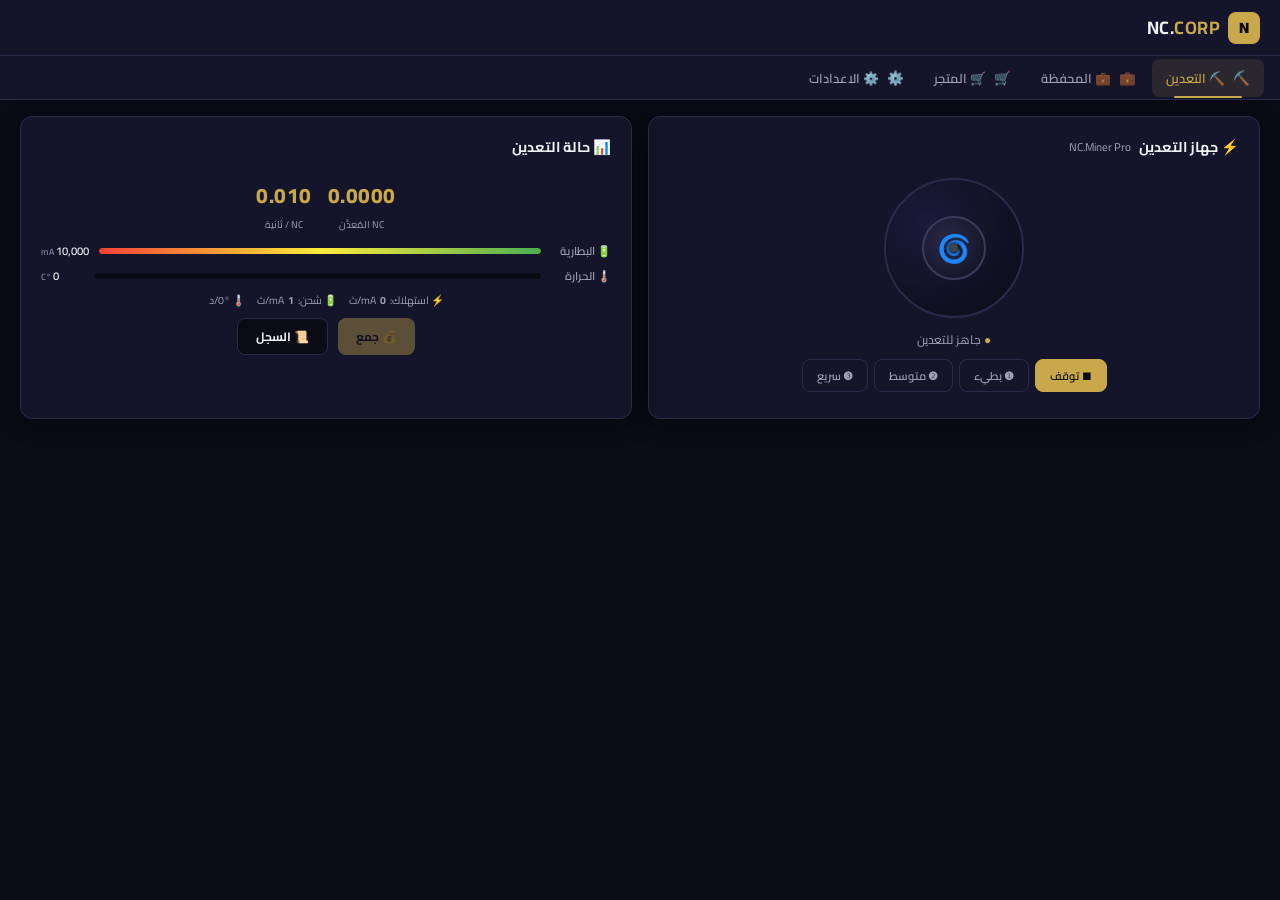
<file: index.html>
<!DOCTYPE html>
<html lang="ar" dir="rtl">
<head>
    <meta charset="UTF-8" />
    <meta name="viewport" content="width=device-width, initial-scale=1.0" />
    <title>NC.CORP</title>
    <link rel="preconnect" href="https://fonts.googleapis.com" />
    <link rel="preconnect" href="https://fonts.gstatic.com" crossorigin />
    <link href="https://fonts.googleapis.com/css2?family=Cairo:wght@300;400;600;700;800&display=swap" rel="stylesheet" />
    <style>
        /* ===== RESET & BASE ===== */
        * {
            margin: 0;
            padding: 0;
            box-sizing: border-box;
        }
        :root {
            --bg: #0b0b16;
            --bg-card: #14142a;
            --bg-card-hover: #1c1c3a;
            --border: #2a2a4a;
            --text: #f0f0f5;
            --text-secondary: #a0a0b8;
            --accent: #c9a84c;
            --accent-dim: #a08030;
            --accent-glow: rgba(201, 168, 76, 0.12);
            --shadow: 0 4px 20px rgba(0, 0, 0, 0.5);
            --radius: 12px;
            --radius-sm: 8px;
            --transition: 0.2s ease;
            --font: 'Cairo', sans-serif;
            --header-height: 56px;
            --tab-height: 44px;
        }
        .light-mode {
            --bg: #f0f0f5;
            --bg-card: #ffffff;
            --bg-card-hover: #f5f5fa;
            --border: #d0d0dd;
            --text: #14142a;
            --text-secondary: #5a5a72;
            --shadow: 0 4px 20px rgba(0, 0, 0, 0.08);
            --accent-glow: rgba(201, 168, 76, 0.15);
        }
        html,
        body {
            height: 100%;
            font-family: var(--font);
            background: var(--bg);
            color: var(--text);
            transition: background var(--transition), color var(--transition);
            overflow: hidden;
            font-size: 15px;
        }
        a,
        button {
            font-family: inherit;
        }
        ::-webkit-scrollbar {
            width: 4px;
        }
        ::-webkit-scrollbar-track {
            background: var(--bg);
        }
        ::-webkit-scrollbar-thumb {
            background: var(--accent);
            border-radius: 10px;
        }

        /* ===== APP SHELL ===== */
        #app {
            display: flex;
            flex-direction: column;
            height: 100vh;
            max-height: 100vh;
            overflow: hidden;
            background: var(--bg);
            transition: background var(--transition);
        }

        /* ===== HEADER ===== */
        .header {
            display: flex;
            align-items: center;
            justify-content: space-between;
            padding: 0 20px;
            height: var(--header-height);
            min-height: var(--header-height);
            background: var(--bg-card);
            border-bottom: 1px solid var(--border);
            transition: background var(--transition), border var(--transition);
            flex-shrink: 0;
        }
        .header-brand {
            display: flex;
            align-items: center;
            gap: 8px;
            font-weight: 700;
            font-size: 1.2rem;
            letter-spacing: 0.5px;
        }
        .header-brand .accent {
            color: var(--accent);
        }
        .header-brand .logo-icon {
            display: inline-flex;
            align-items: center;
            justify-content: center;
            width: 32px;
            height: 32px;
            background: var(--accent);
            color: #0b0b16;
            border-radius: 8px;
            font-weight: 900;
            font-size: 1rem;
        }

        /* ===== TABS ===== */
        .tabs {
            display: flex;
            align-items: center;
            gap: 2px;
            padding: 0 16px;
            height: var(--tab-height);
            min-height: var(--tab-height);
            background: var(--bg-card);
            border-bottom: 1px solid var(--border);
            transition: background var(--transition), border var(--transition);
            flex-shrink: 0;
            overflow-x: auto;
            flex-wrap: nowrap;
            -webkit-overflow-scrolling: touch;
        }
        .tabs::-webkit-scrollbar {
            height: 2px;
        }
        .tabs::-webkit-scrollbar-thumb {
            background: var(--accent);
            border-radius: 10px;
        }
        .tab-btn {
            background: transparent;
            border: none;
            color: var(--text-secondary);
            padding: 6px 14px;
            font-size: 0.85rem;
            font-weight: 600;
            cursor: pointer;
            border-radius: var(--radius-sm);
            transition: all var(--transition);
            white-space: nowrap;
            position: relative;
            font-family: var(--font);
        }
        .tab-btn:hover {
            color: var(--text);
            background: var(--bg);
        }
        .tab-btn.active {
            color: var(--accent);
            background: var(--accent-glow);
        }
        .tab-btn.active::after {
            content: '';
            position: absolute;
            bottom: -1px;
            left: 20%;
            right: 20%;
            height: 2px;
            background: var(--accent);
            border-radius: 2px;
        }
        .tab-btn .tab-icon {
            margin-left: 5px;
            display: inline-block;
            font-size: 0.9rem;
        }

        /* ===== CONTENT ===== */
        .content {
            flex: 1;
            overflow-y: auto;
            padding: 16px 20px 20px;
            transition: background var(--transition);
            background: var(--bg);
            min-height: 0;
        }
        .content::-webkit-scrollbar {
            width: 4px;
        }
        .content::-webkit-scrollbar-thumb {
            background: var(--accent);
            border-radius: 10px;
        }
        .tab-panel {
            display: none;
            animation: fadeIn 0.25s ease;
        }
        .tab-panel.active {
            display: block;
        }
        @keyframes fadeIn {
            from {
                opacity: 0;
                transform: translateY(4px);
            }
            to {
                opacity: 1;
                transform: translateY(0);
            }
        }

        /* ===== CARDS ===== */
        .card {
            background: var(--bg-card);
            border-radius: var(--radius);
            border: 1px solid var(--border);
            padding: 16px 20px;
            margin-bottom: 16px;
            transition: background var(--transition), border var(--transition);
            box-shadow: var(--shadow);
        }
        .card-title {
            font-size: 0.95rem;
            font-weight: 700;
            margin-bottom: 10px;
            display: flex;
            align-items: center;
            gap: 8px;
            color: var(--text);
        }
        .card-title .sub {
            font-weight: 400;
            font-size: 0.75rem;
            color: var(--text-secondary);
        }

        .grid-2 {
            display: grid;
            grid-template-columns: 1fr 1fr;
            gap: 16px;
        }
        .grid-3 {
            display: grid;
            grid-template-columns: repeat(3, 1fr);
            gap: 16px;
        }
        @media (max-width: 820px) {
            .grid-2 {
                grid-template-columns: 1fr;
            }
            .grid-3 {
                grid-template-columns: 1fr 1fr;
            }
        }
        @media (max-width: 540px) {
            .grid-3 {
                grid-template-columns: 1fr;
            }
            .header {
                padding: 0 12px;
            }
            .tabs {
                padding: 0 8px;
            }
            .content {
                padding: 12px 12px 16px;
            }
            .card {
                padding: 12px 14px;
            }
            .tab-btn {
                padding: 4px 10px;
                font-size: 0.75rem;
            }
            .header-brand {
                font-size: 1rem;
            }
            .header-brand .logo-icon {
                width: 26px;
                height: 26px;
                font-size: 0.8rem;
            }
        }

        /* ===== MINING DEVICE ===== */
        .mining-device {
            display: flex;
            flex-direction: column;
            align-items: center;
            padding: 8px 0 6px;
            position: relative;
        }
        .device-visual {
            width: 140px;
            height: 140px;
            border-radius: 50%;
            background: radial-gradient(circle at 30% 30%, #1a1a3a, #0b0b16);
            border: 2px solid var(--border);
            display: flex;
            flex-direction: column;
            align-items: center;
            justify-content: center;
            position: relative;
            transition: border var(--transition);
            margin-bottom: 8px;
        }
        .device-visual .fan {
            width: 64px;
            height: 64px;
            border-radius: 50%;
            background: radial-gradient(circle at 40% 40%, #2a2a4a, #0f0f1f);
            border: 2px solid #3a3a5a;
            display: flex;
            align-items: center;
            justify-content: center;
            font-size: 1.8rem;
            transition: transform 0.1s linear;
            color: var(--text-secondary);
        }
        .device-visual .fan.spin-1 {
            animation: spin 2s linear infinite;
        }
        .device-visual .fan.spin-2 {
            animation: spin 1s linear infinite;
        }
        .device-visual .fan.spin-3 {
            animation: spin 0.5s linear infinite;
        }
        @keyframes spin {
            to {
                transform: rotate(360deg);
            }
        }
        .device-visual .led {
            position: absolute;
            width: 8px;
            height: 8px;
            border-radius: 50%;
            background: #444;
            transition: all 0.3s;
            box-shadow: 0 0 4px rgba(0, 0, 0, 0.5);
        }
        .device-visual .led.l1 {
            top: 12px;
            right: 22px;
        }
        .device-visual .led.l2 {
            top: 12px;
            left: 22px;
        }
        .device-visual .led.l3 {
            bottom: 12px;
            right: 22px;
        }
        .device-visual .led.l4 {
            bottom: 12px;
            left: 22px;
        }
        .device-visual .led.on {
            background: #4caf50;
            box-shadow: 0 0 10px rgba(76, 175, 80, 0.5);
        }
        .device-visual .led.on.speed-2 {
            background: #ffeb3b;
            box-shadow: 0 0 14px rgba(255, 235, 59, 0.6);
        }
        .device-visual .led.on.speed-3 {
            background: #ff5722;
            box-shadow: 0 0 18px rgba(255, 87, 34, 0.7);
        }
        .device-status {
            font-size: 0.8rem;
            color: var(--text-secondary);
            margin-top: 2px;
        }
        .device-status .highlight {
            color: var(--accent);
            font-weight: 600;
        }
        .device-status .cooling {
            color: #42a5f5;
        }

        .speed-controls {
            display: flex;
            gap: 6px;
            margin: 8px 0 4px;
            flex-wrap: wrap;
            justify-content: center;
        }
        .speed-btn {
            padding: 5px 14px;
            border: 1px solid var(--border);
            background: transparent;
            color: var(--text-secondary);
            border-radius: var(--radius-sm);
            cursor: pointer;
            font-weight: 600;
            font-size: 0.75rem;
            transition: all var(--transition);
            font-family: var(--font);
            min-width: 44px;
        }
        .speed-btn:hover {
            border-color: var(--accent);
            color: var(--text);
        }
        .speed-btn.active {
            background: var(--accent);
            color: #0b0b16;
            border-color: var(--accent);
        }
        .speed-btn:disabled {
            opacity: 0.35;
            cursor: not-allowed;
        }

        /* Meters */
        .meter-row {
            display: flex;
            align-items: center;
            gap: 10px;
            margin: 4px 0;
            flex-wrap: wrap;
        }
        .meter-label {
            min-width: 60px;
            font-size: 0.75rem;
            color: var(--text-secondary);
            font-weight: 600;
        }
        .meter-track {
            flex: 1;
            height: 6px;
            background: var(--bg);
            border-radius: 10px;
            overflow: hidden;
            min-width: 40px;
            position: relative;
        }
        .meter-fill {
            height: 100%;
            border-radius: 10px;
            transition: width 0.3s ease;
            background: var(--accent);
        }
        .meter-fill.battery {
            background: linear-gradient(90deg, #f44336, #ffeb3b, #4caf50);
        }
        .meter-fill.temp {
            background: linear-gradient(90deg, #4caf50, #ffeb3b, #f44336);
        }
        .meter-value {
            min-width: 44px;
            font-size: 0.75rem;
            font-weight: 600;
            text-align: left;
            color: var(--text);
            font-feature-settings: "tnum";
        }
        .meter-value .unit {
            font-weight: 400;
            font-size: 0.6rem;
            color: var(--text-secondary);
        }

        .mining-stats {
            display: flex;
            gap: 16px;
            flex-wrap: wrap;
            justify-content: center;
            padding: 6px 0 2px;
        }
        .mining-stats .stat {
            text-align: center;
        }
        .mining-stats .stat .num {
            font-size: 1.4rem;
            font-weight: 800;
            color: var(--accent);
            letter-spacing: 0.5px;
        }
        .mining-stats .stat .label {
            font-size: 0.65rem;
            color: var(--text-secondary);
            margin-top: 0px;
        }
        .mining-actions {
            display: flex;
            gap: 10px;
            flex-wrap: wrap;
            justify-content: center;
            margin: 8px 0 2px;
        }
        .btn {
            padding: 6px 18px;
            border: none;
            border-radius: var(--radius-sm);
            font-weight: 700;
            font-size: 0.8rem;
            cursor: pointer;
            transition: all var(--transition);
            display: inline-flex;
            align-items: center;
            gap: 6px;
            font-family: var(--font);
        }
        .btn-primary {
            background: var(--accent);
            color: #0b0b16;
        }
        .btn-primary:hover {
            background: var(--accent-dim);
            transform: translateY(-1px);
            box-shadow: 0 4px 12px rgba(201, 168, 76, 0.25);
        }
        .btn-primary:disabled {
            opacity: 0.4;
            cursor: not-allowed;
            transform: none;
            box-shadow: none;
        }
        .btn-secondary {
            background: var(--bg);
            color: var(--text);
            border: 1px solid var(--border);
        }
        .btn-secondary:hover {
            border-color: var(--accent);
            color: var(--accent);
        }
        .btn-danger {
            background: #d32f2f;
            color: #fff;
        }
        .btn-danger:hover {
            background: #b71c1c;
        }
        .btn-sm {
            padding: 4px 12px;
            font-size: 0.7rem;
        }

        /* ===== WALLET ===== */
        .wallet-balance {
            display: flex;
            gap: 24px;
            flex-wrap: wrap;
            justify-content: center;
            padding: 8px 0;
        }
        .wallet-balance .item {
            text-align: center;
        }
        .wallet-balance .item .num {
            font-size: 2rem;
            font-weight: 800;
            color: var(--accent);
            letter-spacing: 0.5px;
        }
        .wallet-balance .item .label {
            font-size: 0.75rem;
            color: var(--text-secondary);
        }
        .wallet-balance .item .rate {
            font-size: 0.7rem;
            color: var(--text-secondary);
            margin-top: 2px;
            background: var(--bg);
            padding: 0 12px;
            border-radius: 20px;
            display: inline-block;
        }
        .wallet-history {
            max-height: 160px;
            overflow-y: auto;
            margin-top: 4px;
        }
        .wallet-history .entry {
            display: flex;
            justify-content: space-between;
            padding: 6px 0;
            border-bottom: 1px solid var(--border);
            font-size: 0.8rem;
        }
        .wallet-history .entry .date {
            color: var(--text-secondary);
            font-size: 0.7rem;
        }
        .wallet-history .entry .amount {
            font-weight: 600;
        }
        .wallet-history .entry .amount.positive {
            color: #4caf50;
        }
        .wallet-history .entry .amount.negative {
            color: #f44336;
        }

        /* ===== STORE ===== */
        .store-item {
            background: var(--bg);
            border-radius: var(--radius-sm);
            padding: 12px 14px;
            border: 1px solid var(--border);
            transition: all var(--transition);
            display: flex;
            flex-direction: column;
            gap: 4px;
        }
        .store-item:hover {
            border-color: var(--accent);
            transform: translateY(-2px);
        }
        .store-item .name {
            font-weight: 700;
            font-size: 0.85rem;
        }
        .store-item .desc {
            font-size: 0.7rem;
            color: var(--text-secondary);
        }
        .store-item .price {
            font-weight: 700;
            color: var(--accent);
            font-size: 0.9rem;
            margin: 2px 0;
        }
        .store-item .price .sym {
            font-weight: 400;
            font-size: 0.65rem;
            color: var(--text-secondary);
        }
        .store-item .owned {
            font-size: 0.65rem;
            color: var(--text-secondary);
        }
        .store-item .btn {
            margin-top: 4px;
            width: 100%;
            justify-content: center;
            font-size: 0.75rem;
        }

        /* ===== SETTINGS ===== */
        .settings-profile {
            display: flex;
            gap: 20px;
            flex-wrap: wrap;
            align-items: flex-start;
        }
        .settings-profile .avatar-wrap {
            display: flex;
            flex-direction: column;
            align-items: center;
            gap: 6px;
        }
        .settings-profile .avatar-wrap img {
            width: 72px;
            height: 72px;
            border-radius: 50%;
            object-fit: cover;
            border: 2px solid var(--accent);
            background: var(--bg);
        }
        .settings-profile .avatar-wrap .upload-btn {
            font-size: 0.65rem;
            padding: 2px 10px;
        }
        .settings-profile .fields {
            flex: 1;
            display: flex;
            flex-direction: column;
            gap: 10px;
            min-width: 160px;
        }
        .settings-profile .fields .field {
            display: flex;
            flex-direction: column;
            gap: 2px;
        }
        .settings-profile .fields .field label {
            font-size: 0.7rem;
            color: var(--text-secondary);
            font-weight: 600;
        }
        .settings-profile .fields .field input {
            padding: 6px 10px;
            border-radius: var(--radius-sm);
            border: 1px solid var(--border);
            background: var(--bg);
            color: var(--text);
            font-family: var(--font);
            font-size: 0.85rem;
            transition: border var(--transition);
            width: 100%;
        }
        .settings-profile .fields .field input:focus {
            outline: none;
            border-color: var(--accent);
        }
        .settings-profile .fields .field input::placeholder {
            color: var(--text-secondary);
            opacity: 0.5;
        }

        .settings-toggles {
            display: flex;
            gap: 12px;
            flex-wrap: wrap;
            margin: 4px 0 8px;
        }
        .settings-toggles .toggle-item {
            display: flex;
            align-items: center;
            gap: 8px;
            background: var(--bg);
            padding: 4px 12px;
            border-radius: var(--radius-sm);
            border: 1px solid var(--border);
        }
        .settings-toggles .toggle-item .label {
            font-size: 0.75rem;
        }
        .settings-toggles .toggle-item .switch {
            width: 36px;
            height: 20px;
            background: var(--border);
            border-radius: 20px;
            cursor: pointer;
            position: relative;
            transition: background var(--transition);
            flex-shrink: 0;
        }
        .settings-toggles .toggle-item .switch .knob {
            width: 14px;
            height: 14px;
            background: #fff;
            border-radius: 50%;
            position: absolute;
            top: 3px;
            left: 3px;
            transition: all var(--transition);
        }
        .settings-toggles .toggle-item .switch.active {
            background: var(--accent);
        }
        .settings-toggles .toggle-item .switch.active .knob {
            left: 19px;
        }
        .settings-reset {
            margin-top: 8px;
        }

        /* ===== MODALS ===== */
        .modal-overlay {
            position: fixed;
            inset: 0;
            background: rgba(0, 0, 0, 0.6);
            backdrop-filter: blur(4px);
            display: none;
            align-items: center;
            justify-content: center;
            z-index: 1000;
            padding: 16px;
        }
        .modal-overlay.open {
            display: flex;
        }
        .modal-box {
            background: var(--bg-card);
            border-radius: var(--radius);
            border: 1px solid var(--border);
            padding: 24px 28px;
            max-width: 400px;
            width: 100%;
            box-shadow: var(--shadow);
            animation: modalIn 0.2s ease;
        }
        @keyframes modalIn {
            from {
                opacity: 0;
                transform: scale(0.96) translateY(8px);
            }
            to {
                opacity: 1;
                transform: scale(1) translateY(0);
            }
        }
        .modal-box .modal-title {
            font-size: 1.1rem;
            font-weight: 700;
            margin-bottom: 6px;
        }
        .modal-box .modal-body {
            color: var(--text-secondary);
            margin-bottom: 16px;
            line-height: 1.5;
            font-size: 0.9rem;
        }
        .modal-box .modal-actions {
            display: flex;
            gap: 10px;
            justify-content: flex-end;
        }

        .history-list {
            max-height: 260px;
            overflow-y: auto;
        }
        .history-list .h-entry {
            display: flex;
            justify-content: space-between;
            padding: 6px 0;
            border-bottom: 1px solid var(--border);
            font-size: 0.8rem;
        }
        .history-list .h-entry .h-date {
            color: var(--text-secondary);
            font-size: 0.7rem;
        }
        .history-list .h-entry .h-amount {
            font-weight: 600;
        }
        .history-list .h-entry .h-amount.collect {
            color: #4caf50;
        }
        .history-list .h-entry .h-amount.cooling {
            color: #42a5f5;
        }

        /* ===== TOAST ===== */
        .toast-container {
            position: fixed;
            bottom: 20px;
            right: 20px;
            z-index: 2000;
            display: flex;
            flex-direction: column;
            gap: 8px;
            max-width: 320px;
            pointer-events: none;
        }
        .toast {
            background: var(--bg-card);
            border: 1px solid var(--border);
            border-radius: var(--radius-sm);
            padding: 10px 18px;
            box-shadow: var(--shadow);
            animation: toastIn 0.25s ease;
            pointer-events: auto;
            display: flex;
            align-items: center;
            gap: 10px;
            font-size: 0.8rem;
            border-right: 3px solid var(--accent);
        }
        .toast.success {
            border-right-color: #4caf50;
        }
        .toast.error {
            border-right-color: #f44336;
        }
        .toast.warning {
            border-right-color: #ff9800;
        }
        @keyframes toastIn {
            from {
                opacity: 0;
                transform: translateX(16px);
            }
            to {
                opacity: 1;
                transform: translateX(0);
            }
        }

        /* ===== UTILITIES ===== */
        .text-center {
            text-align: center;
        }
        .mt-2 {
            margin-top: 8px;
        }
        .mb-2 {
            margin-bottom: 8px;
        }
        .flex-center {
            display: flex;
            align-items: center;
            justify-content: center;
        }
        .gap-6 {
            gap: 6px;
        }
        .w-full {
            width: 100%;
        }
        .text-accent {
            color: var(--accent);
        }
        .text-secondary {
            color: var(--text-secondary);
        }
        .font-mono {
            font-feature-settings: "tnum";
        }
        .badge-pill {
            display: inline-block;
            background: var(--accent-glow);
            color: var(--accent);
            padding: 0 10px;
            border-radius: 20px;
            font-size: 0.6rem;
            font-weight: 700;
        }
        .empty-state {
            color: var(--text-secondary);
            font-size: 0.8rem;
            padding: 12px 0;
            text-align: center;
        }
        .sub-info {
            font-size: 0.7rem;
            color: var(--text-secondary);
            display: flex;
            gap: 12px;
            flex-wrap: wrap;
            justify-content: center;
            margin: 4px 0 6px;
        }
        .sub-info span {
            display: inline-flex;
            align-items: center;
            gap: 4px;
        }
    </style>
</head>
<body>
    <div id="app">

        <!-- ===== HEADER ===== -->
        <header class="header">
            <div class="header-brand">
                <span class="logo-icon">N</span>
                <span>NC.<span class="accent">CORP</span></span>
            </div>
            <!-- Removed theme/lang toggles as requested -->
        </header>

        <!-- ===== TABS ===== -->
        <nav class="tabs" id="tabsNav">
            <button class="tab-btn active" data-tab="mining">
                <span class="tab-icon">⛏️</span> التعدين
            </button>
            <button class="tab-btn" data-tab="wallet">
                <span class="tab-icon">💼</span> المحفظة
            </button>
            <button class="tab-btn" data-tab="store">
                <span class="tab-icon">🛒</span> المتجر
            </button>
            <button class="tab-btn" data-tab="settings">
                <span class="tab-icon">⚙️</span> الاعدادات
            </button>
        </nav>

        <!-- ===== CONTENT ===== -->
        <main class="content" id="mainContent">

            <!-- ========== TAB: MINING ========== -->
            <section class="tab-panel active" id="panel-mining">
                <div class="grid-2">
                    <!-- Device Card -->
                    <div class="card">
                        <div class="card-title">⚡ جهاز التعدين <span class="sub">NC.Miner Pro</span></div>
                        <div class="mining-device">
                            <div class="device-visual" id="deviceVisual">
                                <div class="led l1" id="led1"></div>
                                <div class="led l2" id="led2"></div>
                                <div class="led l3" id="led3"></div>
                                <div class="led l4" id="led4"></div>
                                <div class="fan" id="fanEl">🌀</div>
                            </div>
                            <div class="device-status" id="deviceStatus">
                                <span class="highlight">●</span> جاهز للتعدين
                            </div>
                            <div class="speed-controls" id="speedControls">
                                <button class="speed-btn" data-speed="0">⏹ توقف</button>
                                <button class="speed-btn" data-speed="1">❶ بطيء</button>
                                <button class="speed-btn" data-speed="2">❷ متوسط</button>
                                <button class="speed-btn" data-speed="3">❸ سريع</button>
                            </div>
                        </div>
                    </div>

                    <!-- Stats Card -->
                    <div class="card">
                        <div class="card-title">📊 حالة التعدين</div>
                        <div class="mining-stats">
                            <div class="stat">
                                <div class="num" id="miningNcDisplay">0.0000</div>
                                <div class="label">NC المُعدَّن</div>
                            </div>
                            <div class="stat">
                                <div class="num" id="miningRateDisplay">0.01</div>
                                <div class="label">NC / ثانية</div>
                            </div>
                        </div>

                        <div class="meter-row">
                            <span class="meter-label">🔋 البطارية</span>
                            <div class="meter-track"><div class="meter-fill battery" id="batteryFill" style="width:100%"></div></div>
                            <span class="meter-value" id="batteryValue">10,000 <span class="unit">mA</span></span>
                        </div>
                        <div class="meter-row">
                            <span class="meter-label">🌡️ الحرارة</span>
                            <div class="meter-track"><div class="meter-fill temp" id="tempFill" style="width:0%"></div></div>
                            <span class="meter-value" id="tempValue">0 <span class="unit">°C</span></span>
                        </div>
                        <div class="sub-info">
                            <span>⚡ استهلاك: <strong id="consumptionDisplay">0</strong> <span class="unit">mA/ث</span></span>
                            <span>🔋 شحن: <strong id="chargeDisplay">0</strong> <span class="unit">mA/ث</span></span>
                            <span id="tempRateDisplay">🌡️ +0°/د</span>
                        </div>

                        <div class="mining-actions">
                            <button class="btn btn-primary" id="collectBtn">💰 جمع</button>
                            <button class="btn btn-secondary" id="historyBtn">📜 السجل</button>
                        </div>
                    </div>
                </div>
            </section>

            <!-- ========== TAB: WALLET ========== -->
            <section class="tab-panel" id="panel-wallet">
                <div class="card">
                    <div class="card-title">💼 المحفظة الرقمية <span class="sub">NC.CORP Wallet</span></div>
                    <div class="wallet-balance">
                        <div class="item">
                            <div class="num" id="walletNc">0.0000</div>
                            <div class="label">عملة NC</div>
                        </div>
                        <div class="item">
                            <div class="num" id="walletSyp">0.0000</div>
                            <div class="label">عملة SYP</div>
                            <div class="rate">1,000 NC = 1 SYP</div>
                        </div>
                    </div>
                    <div style="margin-top:6px;display:flex;justify-content:center;">
                        <button class="btn btn-primary btn-sm" id="convertBtn">🔄 تحويل NC → SYP</button>
                    </div>
                </div>
                <div class="card">
                    <div class="card-title">📋 سجل المعاملات</div>
                    <div class="wallet-history" id="walletHistory">
                        <div class="empty-state">لا توجد معاملات بعد</div>
                    </div>
                </div>
            </section>

            <!-- ========== TAB: STORE ========== -->
            <section class="tab-panel" id="panel-store">
                <div class="card">
                    <div class="card-title">🛒 المتجر <span class="sub">اشتري تحسينات بعملة SYP</span></div>
                    <div style="margin-bottom:12px;font-size:0.85rem;color:var(--text-secondary);">
                        رصيدك: <strong class="text-accent" id="storeSypBalance">0.0000</strong> SYP
                    </div>

                    <h4 style="margin:12px 0 6px;color:var(--text-secondary);font-weight:600;font-size:0.9rem;">🚀 تسريعات التعدين</h4>
                    <div class="grid-3" id="storeBoosters"></div>

                    <h4 style="margin:18px 0 6px;color:var(--text-secondary);font-weight:600;font-size:0.9rem;">🔋 بطاريات بسعة أكبر</h4>
                    <div class="grid-3" id="storeBatteries"></div>

                    <h4 style="margin:18px 0 6px;color:var(--text-secondary);font-weight:600;font-size:0.9rem;">☀️ ألواح طاقة (شحن أسرع)</h4>
                    <div class="grid-3" id="storePanels"></div>
                </div>
            </section>

            <!-- ========== TAB: SETTINGS ========== -->
            <section class="tab-panel" id="panel-settings">
                <div class="card">
                    <div class="card-title">👤 الملف الشخصي</div>
                    <div class="settings-profile">
                        <div class="avatar-wrap">
                            <img id="profileAvatar" src="data:image/svg+xml,%3Csvg xmlns='http://www.w3.org/2000/svg' width='100' height='100'%3E%3Crect width='100' height='100' fill='%2314142a'/%3E%3Ccircle cx='50' cy='40' r='28' fill='%23c9a84c'/%3E%3Ccircle cx='50' cy='80' r='32' fill='%23c9a84c' opacity='0.4'/%3E%3C/svg%3E" alt="Avatar" />
                            <button class="btn btn-secondary btn-sm upload-btn" id="avatarUploadBtn">📷 تغيير</button>
                            <input type="file" id="avatarInput" accept="image/*" style="display:none" />
                        </div>
                        <div class="fields">
                            <div class="field">
                                <label>الاسم</label>
                                <input type="text" id="profileName" placeholder="اسم المستخدم" />
                            </div>
                            <div class="field">
                                <label>تاريخ الميلاد</label>
                                <input type="date" id="profileBirthdate" />
                            </div>
                            <div class="field">
                                <label>البريد الإلكتروني</label>
                                <input type="email" id="profileEmail" placeholder="example@email.com" />
                            </div>
                            <button class="btn btn-primary btn-sm" id="saveProfileBtn" style="align-self:flex-start;margin-top:2px;">💾 حفظ الملف</button>
                        </div>
                    </div>
                </div>

                <div class="card">
                    <div class="card-title">🎛️ إعدادات الواجهة</div>
                    <div class="settings-toggles">
                        <div class="toggle-item">
                            <span class="label">🌙 الوضع الداكن</span>
                            <div class="switch active" id="themeSwitch"><div class="knob"></div></div>
                        </div>
                        <div class="toggle-item">
                            <span class="label">🇸🇦 اللغة العربية</span>
                            <div class="switch active" id="langSwitch"><div class="knob"></div></div>
                        </div>
                    </div>
                </div>

                <div class="card">
                    <div class="card-title">⚠️ إعادة التعيين</div>
                    <p style="color:var(--text-secondary);font-size:0.8rem;margin-bottom:10px;">
                        سيؤدي هذا إلى حذف جميع بياناتك بما في ذلك الأرصدة والعناصر المشتراة وإعادة الموقع إلى حالته الأولية.
                    </p>
                    <button class="btn btn-danger" id="resetBtn">🔄 إعادة تعيين كل شيء</button>
                </div>
            </section>

        </main>
    </div>

    <!-- ===== MODAL: CONFIRM ===== -->
    <div class="modal-overlay" id="confirmModal">
        <div class="modal-box">
            <div class="modal-title" id="confirmTitle">⚠️ تأكيد</div>
            <div class="modal-body" id="confirmBody">هل أنت متأكد من رغبتك في القيام بهذا الإجراء؟</div>
            <div class="modal-actions">
                <button class="btn btn-secondary" id="confirmCancel">إلغاء</button>
                <button class="btn btn-danger" id="confirmOk">تأكيد</button>
            </div>
        </div>
    </div>

    <!-- ===== MODAL: HISTORY ===== -->
    <div class="modal-overlay" id="historyModal">
        <div class="modal-box" style="max-width:520px;">
            <div class="modal-title">📜 سجل التعدين</div>
            <div class="history-list" id="historyList">
                <div class="empty-state">لا توجد سجلات</div>
            </div>
            <div class="modal-actions" style="margin-top:12px;">
                <button class="btn btn-secondary" id="historyClose">إغلاق</button>
            </div>
        </div>
    </div>

    <!-- ===== TOAST CONTAINER ===== -->
    <div class="toast-container" id="toastContainer"></div>

    <script>
        // ================================================================
        //  NC.CORP — Full Application Logic (same as before, but with refined UI)
        // ================================================================

        (function() {
            'use strict';

            // ---------- SOUND ENGINE ----------
            const Sound = {
                ctx: null,
                init() {
                    try {
                        this.ctx = new(window.AudioContext || window.webkitAudioContext)();
                    } catch (_) { /* no audio */ }
                },
                _play(freq, dur, type = 'sine', vol = 0.25) {
                    if (!this.ctx) return;
                    try {
                        const osc = this.ctx.createOscillator();
                        const gain = this.ctx.createGain();
                        osc.type = type;
                        osc.frequency.value = freq;
                        gain.gain.setValueAtTime(vol, this.ctx.currentTime);
                        gain.gain.exponentialRampToValueAtTime(0.001, this.ctx.currentTime + dur);
                        osc.connect(gain);
                        gain.connect(this.ctx.destination);
                        osc.start();
                        osc.stop(this.ctx.currentTime + dur);
                    } catch (_) {}
                },
                click() { this._play(800, 0.08, 'sine', 0.2); },
                success() { this._play(1200, 0.15, 'sine', 0.25);
                    setTimeout(() => this._play(1500, 0.15, 'sine', 0.2), 120); },
                error() { this._play(300, 0.25, 'sawtooth', 0.15); },
                collect() { this._play(900, 0.1, 'sine', 0.2);
                    setTimeout(() => this._play(1100, 0.1, 'sine', 0.2), 100);
                    setTimeout(() => this._play(1300, 0.15, 'sine', 0.2), 200); },
                alert() { this._play(600, 0.2, 'sine', 0.2);
                    setTimeout(() => this._play(400, 0.25, 'sine', 0.18), 200); },
                miningStart() { this._play(500, 0.2, 'sine', 0.12);
                    setTimeout(() => this._play(700, 0.2, 'sine', 0.10), 150); },
                miningStop() { this._play(400, 0.2, 'sawtooth', 0.10);
                    setTimeout(() => this._play(300, 0.25, 'sawtooth', 0.08), 150); },
                cooling() { this._play(350, 0.3, 'sine', 0.12);
                    setTimeout(() => this._play(280, 0.4, 'sine', 0.10), 250); },
            };

            // ---------- STATE ----------
            const DEFAULT_STATE = {
                user: {
                    name: 'المستخدم',
                    avatar: '',
                    birthdate: '',
                    email: ''
                },
                mining: {
                    nc: 0,
                    battery: 10000,
                    maxBattery: 10000,
                    temperature: 0,
                    speed: 0, // 0=off, 1,2,3
                    isMining: false,
                    isCooling: false,
                    coolingRemaining: 0, // seconds
                    history: [], // {date, type, amount, note}
                    boostMultiplier: 1,
                    chargeMultiplier: 1,
                },
                wallet: {
                    nc: 0,
                    syp: 0,
                    transactions: [] // {date, type, amount, note}
                },
                store: {
                    boosters: [
                        { id: 'b1', name: 'تسريع أساسي', desc: '×2 سرعة التعدين', price: 50, owned: false,
                            multiplier: 2 },
                        { id: 'b2', name: 'تسريع متقدم', desc: '×3 سرعة التعدين', price: 150, owned: false,
                            multiplier: 3 },
                        { id: 'b3', name: 'تسريع احترافي', desc: '×5 سرعة التعدين', price: 500, owned: false,
                            multiplier: 5 },
                    ],
                    batteries: [
                        { id: 'bat1', name: 'بطارية موسعة', desc: 'سعة 20,000 mA', price: 100, owned: false,
                            capacity: 20000 },
                        { id: 'bat2', name: 'بطارية عملاقة', desc: 'سعة 50,000 mA', price: 300, owned: false,
                            capacity: 50000 },
                        { id: 'bat3', name: 'بطارية فائقة', desc: 'سعة 100,000 mA', price: 800, owned: false,
                            capacity: 100000 },
                    ],
                    panels: [
                        { id: 'p1', name: 'لوح شمسي أساسي', desc: 'شحن ×2', price: 75, owned: false,
                            chargeMult: 2 },
                        { id: 'p2', name: 'لوح شمسي متقدم', desc: 'شحن ×3', price: 200, owned: false,
                            chargeMult: 3 },
                        { id: 'p3', name: 'لوح شمسي احترافي', desc: 'شحن ×5', price: 600, owned: false,
                            chargeMult: 5 },
                    ]
                },
                settings: {
                    theme: 'dark',
                    language: 'ar'
                }
            };

            let state = JSON.parse(JSON.stringify(DEFAULT_STATE));
            let miningInterval = null;
            let tickInterval = null;
            let coolingInterval = null;

            // DOM refs
            const $ = (s) => document.querySelector(s);
            const $$ = (s) => document.querySelectorAll(s);

            // ---------- HELPERS ----------
            function deepClone(o) { return JSON.parse(JSON.stringify(o)); }

            function saveState() {
                try {
                    localStorage.setItem('nccorp_state', JSON.stringify(state));
                } catch (_) {}
            }

            function loadState() {
                try {
                    const raw = localStorage.getItem('nccorp_state');
                    if (raw) {
                        const parsed = JSON.parse(raw);
                        state = deepMerge(DEFAULT_STATE, parsed);
                        return true;
                    }
                } catch (_) {}
                return false;
            }

            function deepMerge(base, override) {
                const result = deepClone(base);
                for (const key in override) {
                    if (override.hasOwnProperty(key)) {
                        if (typeof override[key] === 'object' && override[key] !== null && !Array.isArray(override[
                            key])) {
                            result[key] = deepMerge(result[key] || {}, override[key]);
                        } else {
                            result[key] = override[key];
                        }
                    }
                }
                return result;
            }

            function formatNum(n, d = 4) { return Number(n).toFixed(d); }

            function clamp(v, min, max) { return Math.max(min, Math.min(max, v)); }

            function randomId() { return Date.now().toString(36) + Math.random().toString(36).slice(2, 6); }

            function getMiningRate() {
                let base = 0.01;
                let mult = state.mining.boostMultiplier || 1;
                state.store.boosters.forEach(b => {
                    if (b.owned) mult = Math.max(mult, b.multiplier);
                });
                return base * mult;
            }

            function getChargeRate() {
                let base = 1;
                let mult = state.mining.chargeMultiplier || 1;
                state.store.panels.forEach(p => {
                    if (p.owned) mult = Math.max(mult, p.chargeMult);
                });
                return base * mult;
            }

            function getMaxBattery() {
                let max = 10000;
                state.store.batteries.forEach(b => {
                    if (b.owned) max = Math.max(max, b.capacity);
                });
                return max;
            }

            function getBatteryPercent() {
                const max = getMaxBattery();
                return clamp((state.mining.battery / max) * 100, 0, 100);
            }

            function getTemperaturePercent() {
                return clamp((state.mining.temperature / 100) * 100, 0, 100);
            }

            function getConsumption() {
                const speed = state.mining.speed;
                if (speed === 0) return 0;
                return speed * 2;
            }

            function isMiningActive() {
                return state.mining.isMining && !state.mining.isCooling && state.mining.speed > 0 && state.mining.battery >
                    0;
            }

            // ---------- TOAST ----------
            function toast(message, type = 'info') {
                const container = document.getElementById('toastContainer');
                const el = document.createElement('div');
                el.className = `toast ${type}`;
                const icons = { info: 'ℹ️', success: '✅', error: '❌', warning: '⚠️' };
                el.innerHTML = `<span>${icons[type] || 'ℹ️'}</span><span>${message}</span>`;
                container.appendChild(el);
                setTimeout(() => {
                    el.style.opacity = '0';
                    el.style.transform = 'translateX(16px)';
                    setTimeout(() => el.remove(), 300);
                }, 3500);
                Sound.click();
            }

            // ---------- MODAL ----------
            let confirmCallback = null;

            function openConfirm(title, body, cb) {
                document.getElementById('confirmTitle').textContent = title;
                document.getElementById('confirmBody').textContent = body;
                document.getElementById('confirmModal').classList.add('open');
                confirmCallback = cb;
            }

            document.getElementById('confirmCancel').addEventListener('click', () => {
                document.getElementById('confirmModal').classList.remove('open');
                confirmCallback = null;
            });
            document.getElementById('confirmOk').addEventListener('click', () => {
                document.getElementById('confirmModal').classList.remove('open');
                if (confirmCallback) { confirmCallback();
                    confirmCallback = null; }
            });

            // ---------- HISTORY MODAL ----------
            function openHistoryModal() {
                const list = document.getElementById('historyList');
                const history = state.mining.history || [];
                if (history.length === 0) {
                    list.innerHTML = '<div class="empty-state">لا توجد سجلات تعدين</div>';
                } else {
                    list.innerHTML = history.slice().reverse().map(h =>
                        `<div class="h-entry">
                                <span>${h.note || 'تعدين'}</span>
                                <span class="h-date">${h.date || ''}</span>
                                <span class="h-amount ${h.type === 'collect' ? 'collect' : 'cooling'}">${h.type === 'collect' ? '+' : '⏸'} ${formatNum(h.amount)} NC</span>
                            </div>`
                    ).join('');
                }
                document.getElementById('historyModal').classList.add('open');
            }

            document.getElementById('historyClose').addEventListener('click', () => {
                document.getElementById('historyModal').classList.remove('open');
            });
            document.getElementById('historyModal').addEventListener('click', (e) => {
                if (e.target === e.currentTarget) document.getElementById('historyModal').classList.remove('open');
            });

            // ---------- RENDER FUNCTIONS ----------
            function renderAll() {
                renderMining();
                renderWallet();
                renderStore();
                renderSettings();
                renderTheme();
                renderLanguage();
            }

            function renderMining() {
                const nc = state.mining.nc;
                document.getElementById('miningNcDisplay').textContent = formatNum(nc, 4);
                document.getElementById('miningRateDisplay').textContent = formatNum(getMiningRate(), 3);

                const pct = getBatteryPercent();
                document.getElementById('batteryFill').style.width = pct + '%';
                document.getElementById('batteryValue').innerHTML =
                    `${Math.round(state.mining.battery).toLocaleString()} <span class="unit">mA</span>`;

                const tempPct = getTemperaturePercent();
                document.getElementById('tempFill').style.width = tempPct + '%';
                document.getElementById('tempValue').innerHTML =
                    `${Math.round(state.mining.temperature)} <span class="unit">°C</span>`;

                const consumption = getConsumption();
                document.getElementById('consumptionDisplay').textContent = consumption;

                const charge = isMiningActive() ? 0 : getChargeRate();
                document.getElementById('chargeDisplay').textContent = charge;

                const tempRate = state.mining.isCooling ? '🔄 تبريد' : (state.mining.isMining ? '+1°/د' : '0°/د');
                document.getElementById('tempRateDisplay').textContent = `🌡️ ${tempRate}`;

                const speed = state.mining.speed;
                $$('.speed-btn').forEach(btn => {
                    const s = parseInt(btn.dataset.speed);
                    btn.classList.toggle('active', s === speed);
                    btn.disabled = state.mining.isCooling || state.mining.battery <= 0;
                });

                const fan = document.getElementById('fanEl');
                fan.className = 'fan';
                if (isMiningActive()) {
                    fan.classList.add(`spin-${speed}`);
                }
                const leds = [document.getElementById('led1'), document.getElementById('led2'),
                    document.getElementById('led3'), document.getElementById('led4')
                ];
                leds.forEach((led, i) => {
                    led.className = 'led';
                    if (isMiningActive()) {
                        led.classList.add('on');
                        if (speed === 2) led.classList.add('speed-2');
                        if (speed === 3) led.classList.add('speed-3');
                    }
                });

                const status = document.getElementById('deviceStatus');
                if (state.mining.isCooling) {
                    status.innerHTML = `<span class="cooling">❄️</span> تبريد ... ${Math.ceil(state.mining.coolingRemaining)} ثانية`;
                } else if (isMiningActive()) {
                    status.innerHTML = `<span class="highlight">⚡</span> تعدين نشط (السرعة ${speed})`;
                } else if (state.mining.speed > 0 && state.mining.battery <= 0) {
                    status.innerHTML = `<span style="color:#f44336;">🔋</span> البطارية فارغة - انتظر الشحن`;
                } else if (state.mining.speed > 0) {
                    status.innerHTML = `<span style="color:#ff9800;">⏸</span> متوقف مؤقتاً`;
                } else {
                    status.innerHTML = `<span class="highlight">●</span> جاهز للتعدين`;
                }

                document.getElementById('collectBtn').disabled = state.mining.nc < 0.0001;
            }

            function renderWallet() {
                document.getElementById('walletNc').textContent = formatNum(state.wallet.nc, 4);
                document.getElementById('walletSyp').textContent = formatNum(state.wallet.syp, 4);

                const txs = state.wallet.transactions || [];
                const container = document.getElementById('walletHistory');
                if (txs.length === 0) {
                    container.innerHTML = '<div class="empty-state">لا توجد معاملات</div>';
                } else {
                    container.innerHTML = txs.slice().reverse().slice(0, 50).map(t =>
                        `<div class="entry">
                                <span>${t.note || 'معاملة'}</span>
                                <span class="date">${t.date || ''}</span>
                                <span class="amount ${t.amount >= 0 ? 'positive' : 'negative'}">${t.amount >= 0 ? '+' : ''}${formatNum(t.amount)} ${t.currency || 'NC'}</span>
                            </div>`
                    ).join('');
                }
            }

            function renderStore() {
                document.getElementById('storeSypBalance').textContent = formatNum(state.wallet.syp, 4);

                const bContainer = document.getElementById('storeBoosters');
                bContainer.innerHTML = state.store.boosters.map(b =>
                    `<div class="store-item">
                            <div class="name">${b.name} ${b.owned ? '✅' : ''}</div>
                            <div class="desc">${b.desc}</div>
                            <div class="price">${b.price} <span class="sym">SYP</span></div>
                            ${b.owned ? '<div class="owned">✓ مملوك</div>' : ''}
                            <button class="btn btn-primary btn-sm" data-store="booster" data-id="${b.id}" ${b.owned || state.wallet.syp < b.price ? 'disabled' : ''}>
                                ${b.owned ? 'مفعل' : 'شراء'}
                            </button>
                        </div>`
                ).join('');

                const batContainer = document.getElementById('storeBatteries');
                batContainer.innerHTML = state.store.batteries.map(b =>
                    `<div class="store-item">
                            <div class="name">${b.name} ${b.owned ? '✅' : ''}</div>
                            <div class="desc">${b.desc}</div>
                            <div class="price">${b.price} <span class="sym">SYP</span></div>
                            ${b.owned ? '<div class="owned">✓ مملوك</div>' : ''}
                            <button class="btn btn-primary btn-sm" data-store="battery" data-id="${b.id}" ${b.owned || state.wallet.syp < b.price ? 'disabled' : ''}>
                                ${b.owned ? 'مفعل' : 'شراء'}
                            </button>
                        </div>`
                ).join('');

                const pContainer = document.getElementById('storePanels');
                pContainer.innerHTML = state.store.panels.map(p =>
                    `<div class="store-item">
                            <div class="name">${p.name} ${p.owned ? '✅' : ''}</div>
                            <div class="desc">${p.desc}</div>
                            <div class="price">${p.price} <span class="sym">SYP</span></div>
                            ${p.owned ? '<div class="owned">✓ مملوك</div>' : ''}
                            <button class="btn btn-primary btn-sm" data-store="panel" data-id="${p.id}" ${p.owned || state.wallet.syp < p.price ? 'disabled' : ''}>
                                ${p.owned ? 'مفعل' : 'شراء'}
                            </button>
                        </div>`
                ).join('');

                document.querySelectorAll('[data-store]').forEach(btn => {
                    btn.onclick = function() {
                        const type = this.dataset.store;
                        const id = this.dataset.id;
                        handleStorePurchase(type, id);
                    };
                });
            }

            function renderSettings() {
                const u = state.user;
                document.getElementById('profileName').value = u.name || '';
                document.getElementById('profileBirthdate').value = u.birthdate || '';
                document.getElementById('profileEmail').value = u.email || '';
                if (u.avatar) {
                    document.getElementById('profileAvatar').src = u.avatar;
                }
                const isDark = state.settings.theme === 'dark';
                const sw = document.getElementById('themeSwitch');
                sw.classList.toggle('active', isDark);
                const isAr = state.settings.language === 'ar';
                const lsw = document.getElementById('langSwitch');
                lsw.classList.toggle('active', isAr);
            }

            function renderTheme() {
                document.documentElement.classList.toggle('light-mode', state.settings.theme === 'light');
            }

            function renderLanguage() {
                // Update tab texts (already in Arabic, but we keep dynamic)
                const isAr = state.settings.language === 'ar';
                const tabNames = isAr ?
                    ['⛏️ التعدين', '💼 المحفظة', '🛒 المتجر', '⚙️ الاعدادات'] :
                    ['⛏️ Mining', '💼 Wallet', '🛒 Store', '⚙️ Settings'];
                $$('.tab-btn').forEach((btn, i) => {
                    const icon = btn.querySelector('.tab-icon');
                    btn.innerHTML = `${icon.outerHTML} ${tabNames[i]}`;
                });
                // Update header brand
                const brand = document.querySelector('.header-brand');
                if (brand) {
                    const logo = brand.querySelector('.logo-icon');
                    const txt = brand.querySelector('span:last-child');
                    if (txt) {
                        txt.innerHTML = isAr ? 'NC.<span class="accent">CORP</span>' :
                            'NC.<span class="accent">CORP</span>';
                    }
                }
            }

            // ---------- MINING LOGIC ----------
            function startMining() {
                if (miningInterval) return;
                if (state.mining.isCooling) {
                    toast('الجهاز في فترة تبريد، انتظر حتى تنتهي.', 'warning');
                    return;
                }
                if (state.mining.speed === 0) {
                    toast('اختر سرعة أولاً.', 'warning');
                    return;
                }
                if (state.mining.battery <= 0) {
                    toast('البطارية فارغة، انتظر الشحن.', 'warning');
                    return;
                }
                state.mining.isMining = true;
                Sound.miningStart();
                toast(`بدأ التعدين بالسرعة ${state.mining.speed}`, 'success');
                saveState();
                renderAll();
                startTick();
            }

            function stopMining() {
                if (!state.mining.isMining) return;
                state.mining.isMining = false;
                Sound.miningStop();
                toast('تم إيقاف التعدين.', 'info');
                saveState();
                renderAll();
            }

            function startTick() {
                if (tickInterval) clearInterval(tickInterval);
                tickInterval = setInterval(tick, 1000);
            }

            function tick() {
                if (state.mining.isMining && !state.mining.isCooling) {
                    state.mining.temperature = clamp(state.mining.temperature + 1, 0, 100);
                    if (state.mining.temperature >= 100) {
                        state.mining.temperature = 100;
                        state.mining.isMining = false;
                        state.mining.isCooling = true;
                        state.mining.coolingRemaining = 300;
                        Sound.cooling();
                        toast('🌡️ الحرارة 100°C! بدء التبريد لمدة 5 دقائق.', 'warning');
                        saveState();
                        renderAll();
                        startCoolingTimer();
                        return;
                    }
                }

                const consumption = getConsumption();
                if (state.mining.isMining && !state.mining.isCooling) {
                    state.mining.battery = clamp(state.mining.battery - consumption, 0, getMaxBattery());
                    if (state.mining.battery <= 0) {
                        state.mining.isMining = false;
                        Sound.miningStop();
                        toast('🔋 البطارية فارغة! توقف التعدين.', 'error');
                        saveState();
                        renderAll();
                        return;
                    }
                } else {
                    const rate = getChargeRate();
                    state.mining.battery = clamp(state.mining.battery + rate, 0, getMaxBattery());
                }

                if (isMiningActive()) {
                    const rate = getMiningRate();
                    state.mining.nc += rate;
                    state.mining.nc = parseFloat(state.mining.nc.toFixed(6));
                }

                if (state.mining.isCooling) {
                    state.mining.coolingRemaining -= 1;
                    if (state.mining.coolingRemaining <= 0) {
                        state.mining.isCooling = false;
                        state.mining.coolingRemaining = 0;
                        state.mining.temperature = 0;
                        toast('❄️ انتهى التبريد! يمكنك استئناف التعدين.', 'success');
                        Sound.success();
                        if (state.mining.speed > 0 && state.mining.battery > 0) {
                            state.mining.isMining = true;
                            Sound.miningStart();
                            toast('استئناف التعدين تلقائياً.', 'info');
                        }
                        saveState();
                        renderAll();
                        return;
                    }
                }

                saveState();
                renderAll();
            }

            function startCoolingTimer() {
                if (coolingInterval) clearInterval(coolingInterval);
                coolingInterval = setInterval(() => {
                    if (!state.mining.isCooling) {
                        clearInterval(coolingInterval);
                        coolingInterval = null;
                        return;
                    }
                    state.mining.coolingRemaining -= 1;
                    if (state.mining.coolingRemaining <= 0) {
                        state.mining.isCooling = false;
                        state.mining.coolingRemaining = 0;
                        state.mining.temperature = 0;
                        clearInterval(coolingInterval);
                        coolingInterval = null;
                        toast('❄️ انتهى التبريد!', 'success');
                        Sound.success();
                        if (state.mining.speed > 0 && state.mining.battery > 0) {
                            state.mining.isMining = true;
                            Sound.miningStart();
                            toast('استئناف التعدين.', 'info');
                        }
                        saveState();
                        renderAll();
                    }
                    renderAll();
                }, 1000);
            }

            function setSpeed(speed) {
                if (state.mining.isCooling) {
                    toast('الجهاز في تبريد، لا يمكن تغيير السرعة.', 'warning');
                    return;
                }
                const oldSpeed = state.mining.speed;
                if (speed === oldSpeed && speed > 0) {
                    state.mining.speed = 0;
                    state.mining.isMining = false;
                    Sound.miningStop();
                    toast('تم إيقاف التعدين.', 'info');
                    saveState();
                    renderAll();
                    return;
                }
                state.mining.speed = speed;
                if (speed > 0 && !state.mining.isCooling && state.mining.battery > 0) {
                    state.mining.isMining = true;
                    Sound.miningStart();
                    toast(`السرعة ${speed}`, 'success');
                } else if (speed > 0 && state.mining.battery <= 0) {
                    state.mining.isMining = false;
                    toast('البطارية فارغة، انتظر الشحن.', 'warning');
                } else {
                    state.mining.isMining = false;
                }
                saveState();
                renderAll();
                if (!tickInterval) startTick();
            }

            function collectNC() {
                const amount = state.mining.nc;
                if (amount < 0.0001) {
                    toast('لا يوجد NC لتجميعه.', 'warning');
                    return;
                }
                state.wallet.nc += amount;
                state.mining.nc = 0;
                state.mining.history.push({
                    date: new Date().toLocaleString(),
                    type: 'collect',
                    amount: amount,
                    note: 'جمع تعدين'
                });
                state.wallet.transactions.push({
                    date: new Date().toLocaleString(),
                    amount: amount,
                    currency: 'NC',
                    note: 'جمع من التعدين'
                });
                Sound.collect();
                toast(`💰 تم جمع ${formatNum(amount, 4)} NC`, 'success');
                saveState();
                renderAll();
            }

            function convertToSYP() {
                const amount = state.wallet.nc;
                if (amount < 1000) {
                    toast('تحتاج 1,000 NC على الأقل للتحويل.', 'warning');
                    return;
                }
                const sypAmount = amount / 1000;
                state.wallet.nc = 0;
                state.wallet.syp += sypAmount;
                state.wallet.transactions.push({
                    date: new Date().toLocaleString(),
                    amount: sypAmount,
                    currency: 'SYP',
                    note: `تحويل من NC (${formatNum(amount, 0)} NC)`
                });
                Sound.success();
                toast(`✅ تم تحويل ${formatNum(amount, 0)} NC → ${formatNum(sypAmount, 4)} SYP`, 'success');
                saveState();
                renderAll();
            }

            function handleStorePurchase(type, id) {
                let item = null;
                let price = 0;
                if (type === 'booster') {
                    item = state.store.boosters.find(b => b.id === id);
                } else if (type === 'battery') {
                    item = state.store.batteries.find(b => b.id === id);
                } else if (type === 'panel') {
                    item = state.store.panels.find(p => p.id === id);
                }
                if (!item || item.owned) return;
                price = item.price;
                if (state.wallet.syp < price) {
                    toast('رصيد SYP غير كافٍ.', 'error');
                    Sound.error();
                    return;
                }
                openConfirm('💳 تأكيد الشراء',
                    `هل تريد شراء "${item.name}" بسعر ${price} SYP؟`,
                    () => {
                        state.wallet.syp -= price;
                        item.owned = true;
                        if (type === 'booster') {
                            state.mining.boostMultiplier = Math.max(state.mining.boostMultiplier || 1, item
                            .multiplier);
                        } else if (type === 'battery') {
                            const oldMax = getMaxBattery();
                            state.mining.battery = clamp(state.mining.battery + (item.capacity - oldMax) * 0.5,
                                0, item.capacity);
                        } else if (type === 'panel') {
                            state.mining.chargeMultiplier = Math.max(state.mining.chargeMultiplier || 1, item
                                .chargeMult);
                        }
                        state.wallet.transactions.push({
                            date: new Date().toLocaleString(),
                            amount: -price,
                            currency: 'SYP',
                            note: `شراء: ${item.name}`
                        });
                        Sound.success();
                        toast(`✅ تم شراء "${item.name}"`, 'success');
                        saveState();
                        renderAll();
                    }
                );
            }

            function saveProfile() {
                const name = document.getElementById('profileName').value.trim() || 'المستخدم';
                const birthdate = document.getElementById('profileBirthdate').value;
                const email = document.getElementById('profileEmail').value.trim();
                state.user.name = name;
                state.user.birthdate = birthdate;
                state.user.email = email;
                Sound.success();
                toast('✅ تم حفظ الملف الشخصي', 'success');
                saveState();
                renderAll();
            }

            function handleAvatarUpload(file) {
                if (!file) return;
                const reader = new FileReader();
                reader.onload = function(e) {
                    state.user.avatar = e.target.result;
                    Sound.success();
                    toast('✅ تم تحديث الصورة', 'success');
                    saveState();
                    renderAll();
                };
                reader.readAsDataURL(file);
            }

            function toggleTheme() {
                state.settings.theme = state.settings.theme === 'dark' ? 'light' : 'dark';
                Sound.click();
                saveState();
                renderAll();
            }

            function toggleLanguage() {
                state.settings.language = state.settings.language === 'ar' ? 'en' : 'ar';
                Sound.click();
                saveState();
                renderAll();
            }

            function resetAll() {
                openConfirm('⚠️ إعادة التعيين',
                    'سيتم حذف جميع البيانات: الأرصدة، العناصر المشتراة، الملف الشخصي، والسجل. هل أنت متأكد؟',
                    () => {
                        state = JSON.parse(JSON.stringify(DEFAULT_STATE));
                        if (miningInterval) { clearInterval(miningInterval);
                            miningInterval = null; }
                        if (tickInterval) { clearInterval(tickInterval);
                            tickInterval = null; }
                        if (coolingInterval) { clearInterval(coolingInterval);
                            coolingInterval = null; }
                        state.mining.isMining = false;
                        state.mining.isCooling = false;
                        state.mining.coolingRemaining = 0;
                        state.mining.temperature = 0;
                        saveState();
                        Sound.success();
                        toast('🔄 تم إعادة تعيين كل شيء.', 'success');
                        renderAll();
                        startTick();
                    }
                );
            }

            // ---------- TABS ----------
            function switchTab(tabId) {
                $$('.tab-panel').forEach(p => p.classList.remove('active'));
                $$('.tab-btn').forEach(b => b.classList.remove('active'));
                const panel = document.getElementById(`panel-${tabId}`);
                if (panel) panel.classList.add('active');
                const btn = document.querySelector(`.tab-btn[data-tab="${tabId}"]`);
                if (btn) btn.classList.add('active');
                if (tabId === 'store') renderStore();
                if (tabId === 'wallet') renderWallet();
            }

            // ---------- INIT ----------
            function init() {
                Sound.init();

                const loaded = loadState();
                if (!loaded) {
                    state = JSON.parse(JSON.stringify(DEFAULT_STATE));
                    saveState();
                }

                state.mining.maxBattery = getMaxBattery();
                state.mining.battery = clamp(state.mining.battery, 0, getMaxBattery());

                renderAll();
                startTick();

                // ---- Events ----
                $$('.tab-btn').forEach(btn => {
                    btn.addEventListener('click', function() {
                        const tab = this.dataset.tab;
                        switchTab(tab);
                        Sound.click();
                    });
                });

                $$('.speed-btn').forEach(btn => {
                    btn.addEventListener('click', function() {
                        const speed = parseInt(this.dataset.speed);
                        setSpeed(speed);
                    });
                });

                document.getElementById('collectBtn').addEventListener('click', collectNC);
                document.getElementById('historyBtn').addEventListener('click', openHistoryModal);
                document.getElementById('convertBtn').addEventListener('click', convertToSYP);
                document.getElementById('saveProfileBtn').addEventListener('click', saveProfile);
                document.getElementById('avatarUploadBtn').addEventListener('click', () => {
                    document.getElementById('avatarInput').click();
                });
                document.getElementById('avatarInput').addEventListener('change', function(e) {
                    if (this.files && this.files[0]) {
                        handleAvatarUpload(this.files[0]);
                    }
                    this.value = '';
                });

                document.getElementById('themeSwitch').addEventListener('click', toggleTheme);
                document.getElementById('langSwitch').addEventListener('click', toggleLanguage);
                document.getElementById('resetBtn').addEventListener('click', resetAll);

                document.getElementById('confirmModal').addEventListener('click', (e) => {
                    if (e.target === e.currentTarget) {
                        document.getElementById('confirmModal').classList.remove('open');
                        confirmCallback = null;
                    }
                });

                document.addEventListener('keydown', (e) => {
                    if (e.key === 'Escape') {
                        document.getElementById('confirmModal').classList.remove('open');
                        document.getElementById('historyModal').classList.remove('open');
                        confirmCallback = null;
                    }
                });

                if (state.mining.speed > 0 && !state.mining.isCooling && state.mining.battery > 0) {
                    state.mining.isMining = true;
                    Sound.miningStart();
                }

                if (state.mining.isCooling && state.mining.coolingRemaining > 0) {
                    startCoolingTimer();
                }

                saveState();
                renderAll();

                console.log('🏢 NC.CORP initialized');
            }

            if (document.readyState === 'loading') {
                document.addEventListener('DOMContentLoaded', init);
            } else {
                init();
            }

        })();
    </script>
</body>
    </html>
</file>
